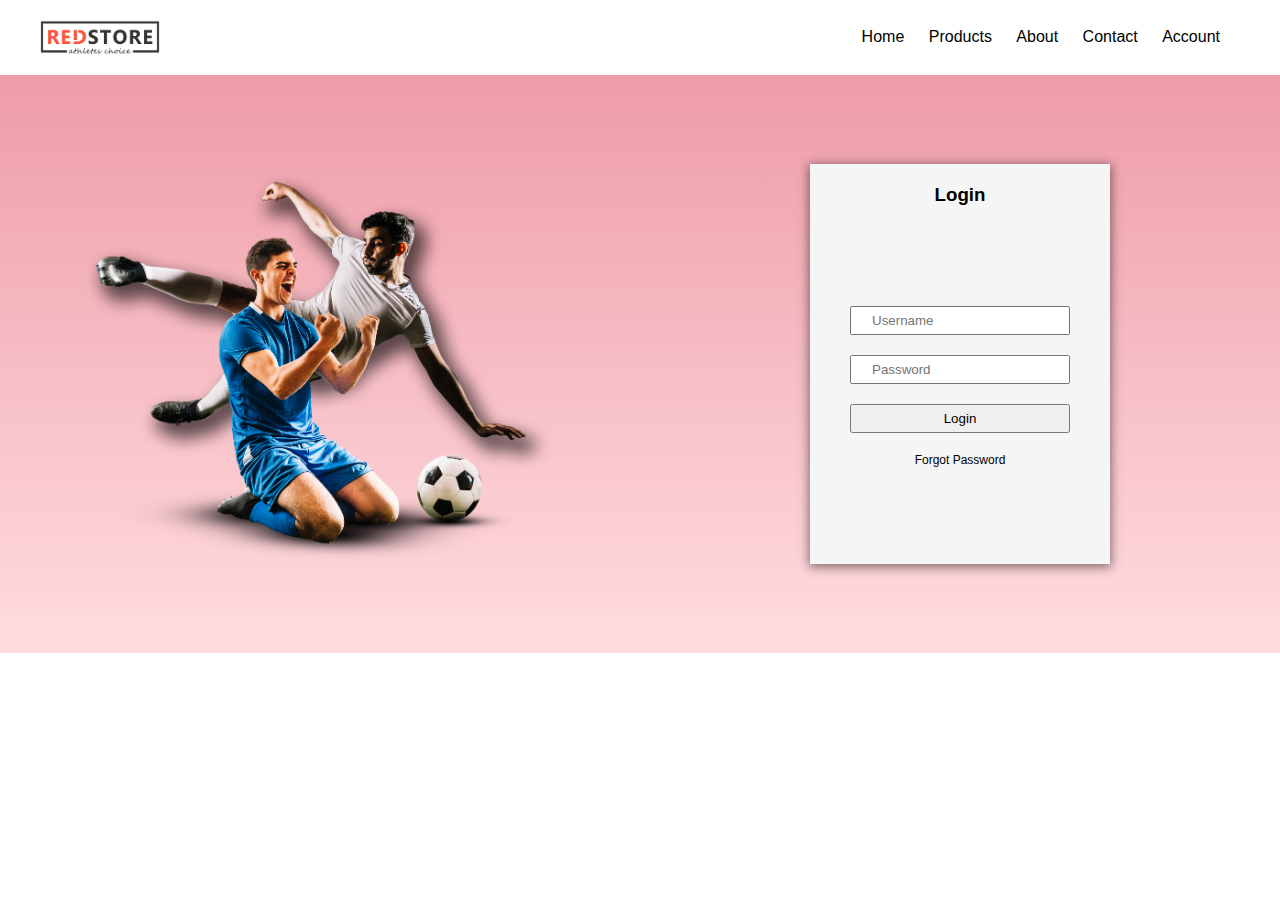
<file: log.html>
<!DOCTYPE html>
<html lang="en">
<head>
    <meta charset="UTF-8">
    <meta http-equiv="X-UA-Compatible" content="IE=edge">
    <meta name="viewport" content="width=device-width, initial-scale=1.0">
    <link rel="stylesheet" href="log.css">
    <title>Log In | RED Store</title>
</head>
<body>
    <div class="navbar">
        <img src="./images/logo.png" width="120px" alt="">
        <div class="nav">
            <ul>
                <li><a href="">Home</a></li>
                <li><a href="">Products</a></li>
                <li><a href="">About</a></li>
                <li><a href="">Contact</a></li>
                <li><a href="">Account</a></li>
            </ul>
        </div>
    </div>
    <!-- log in -->
    <div class="log">
        <div class="left">
            <img src="./images/image1.png" alt="">
        </div>
        <div class="right">
            <div class="form">
                <h3>Login</h3>
                <div class="input">
                    <input type="text" placeholder="Username">
                    <input type="text" placeholder="Password">
                    <button>Login</button>
                    <p>Forgot Password</p>
                </div>
            </div>
        </div>
    </div>
</body>
</html>
</file>
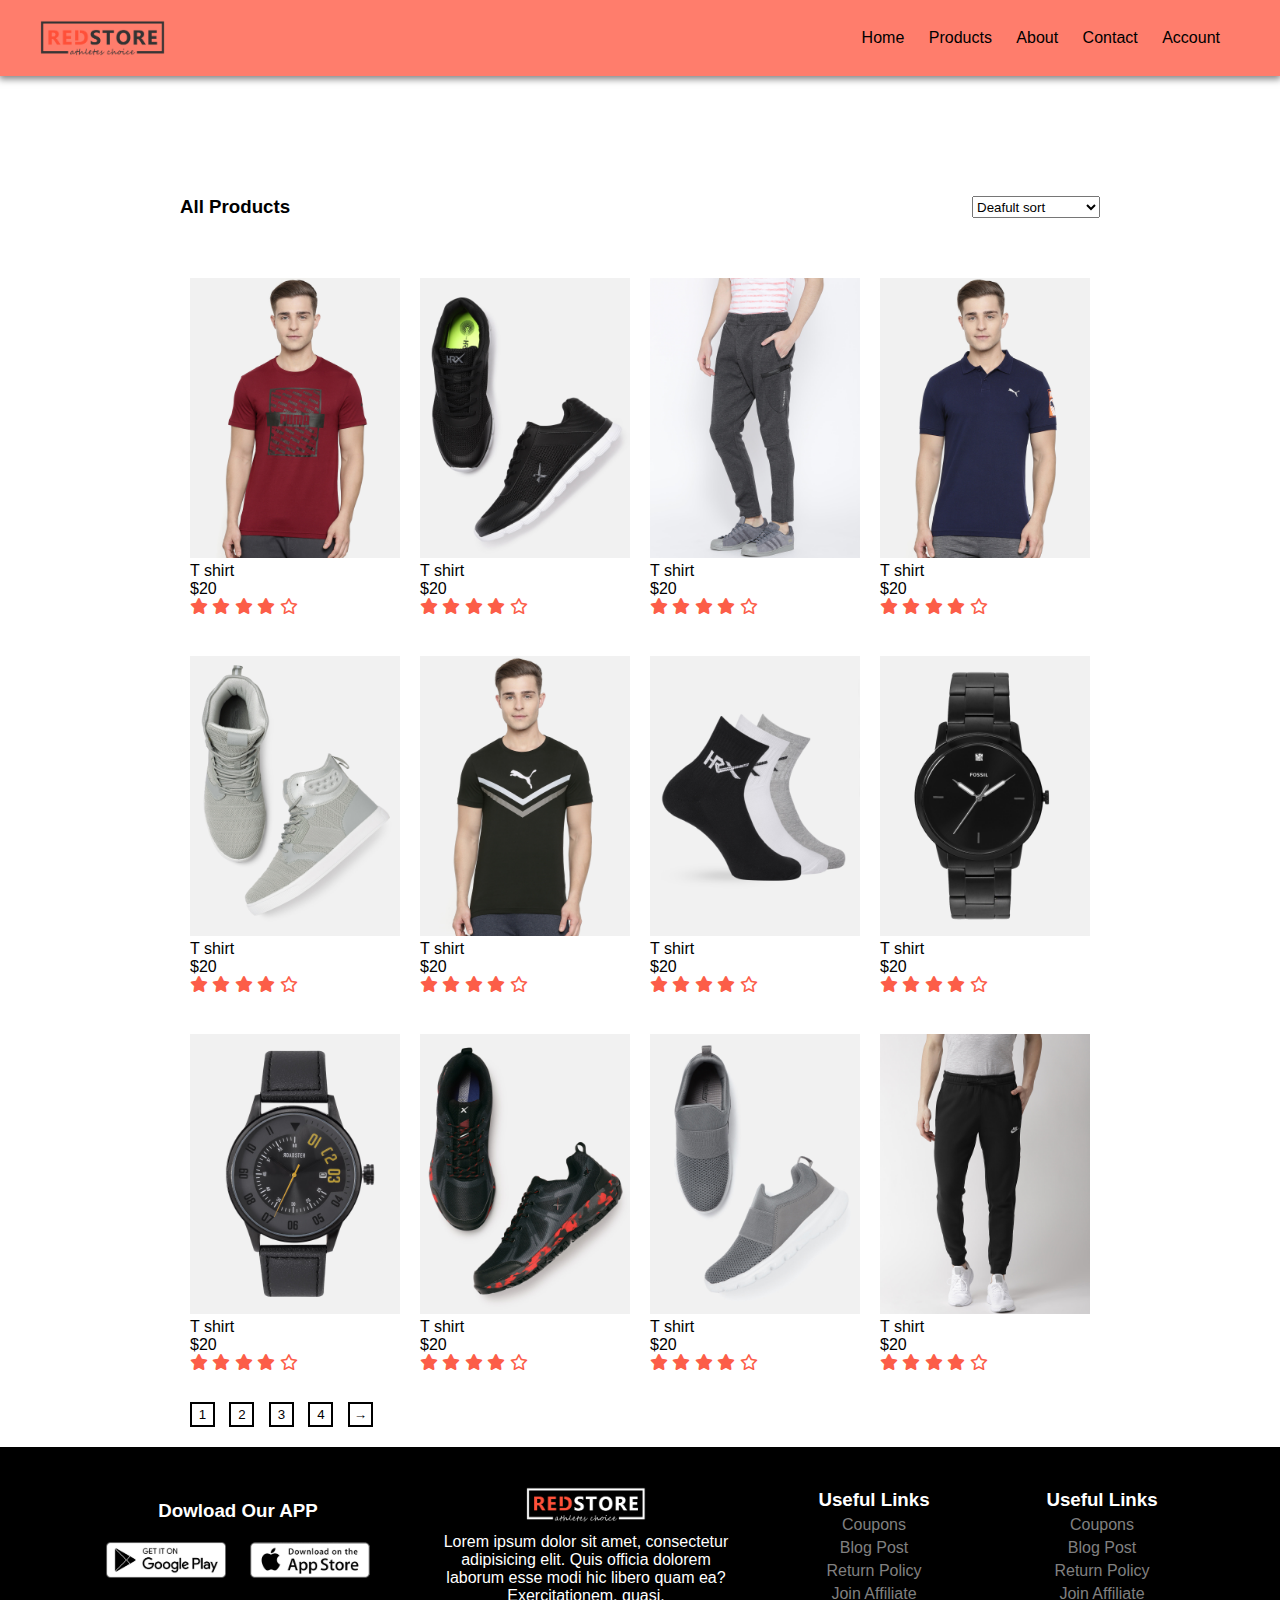
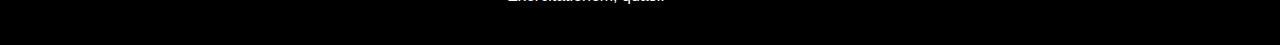
<file: products.html>
<!DOCTYPE html>
<html lang="en">
<head>
    <meta charset="UTF-8">
    <meta http-equiv="X-UA-Compatible" content="IE=edge">
    <meta name="viewport" content="width=device-width, initial-scale=1.0">
    <link rel="stylesheet" href="product.css">
    <link rel="stylesheet" href="https://cdnjs.cloudflare.com/ajax/libs/font-awesome/6.1.2/css/all.min.css">
    <title>Products | RED store</title>
</head>
<body>
    <div class="navbar">
        <img src="./images/logo.png" alt="" width="125px">
        <div class="nav">
            <ul id="menu-items">
                <li><a href="">Home</a></li>
                <li><a href="">Products</a></li>
                <li><a href="">About</a></li>
                <li><a href="">Contact</a></li>
                <li><a href="">Account</a></li>
            </ul>
        </div>
        <img src="./images/menu.png" class="menu" id="menu" width="30px" alt="">
    </div>
    <!-- products -->
    <div class="products">
        <div class="head">
            <h3>All Products</h3>
            <select name="cars" id="cars">
                <option value="volvo">Deafult sort</option>
                <option value="saab">Sort by Price</option>
                <option value="mercedes">Sort by Popularity</option>
                <option value="audi">Sort by Discount</option>
            </select>
        </div>
        <div class="row">
            <div class="col-4">
                <img src="./images/product-1.jpg" alt="">
                <p>T shirt</p>
                <p>$20</p>
                <i class="fa-solid fa-star"></i>
                <i class="fa-solid fa-star"></i>
                <i class="fa-solid fa-star"></i>
                <i class="fa-solid fa-star"></i>
                <i class="fa-regular fa-star"></i>
            </div>
            <div class="col-4">
                <img src="./images/product-2.jpg" alt="">
                <p>T shirt</p>
                <p>$20</p>
                <i class="fa-solid fa-star"></i>
                <i class="fa-solid fa-star"></i>
                <i class="fa-solid fa-star"></i>
                <i class="fa-solid fa-star"></i>
                <i class="fa-regular fa-star"></i>
            </div>
            <div class="col-4">
                <img src="./images/product-3.jpg" alt="">
                <p>T shirt</p>
                <p>$20</p>
                <i class="fa-solid fa-star"></i>
                <i class="fa-solid fa-star"></i>
                <i class="fa-solid fa-star"></i>
                <i class="fa-solid fa-star"></i>
                <i class="fa-regular fa-star"></i>
            </div>
            <div class="col-4">
                <img src="./images/product-4.jpg" alt="">
                <p>T shirt</p>
                <p>$20</p>
                <i class="fa-solid fa-star"></i>
                <i class="fa-solid fa-star"></i>
                <i class="fa-solid fa-star"></i>
                <i class="fa-solid fa-star"></i>
                <i class="fa-regular fa-star"></i>
            </div>
        </div>
        <div class="row">
            <div class="col-4">
                <img src="./images/product-5.jpg" alt="">
                <p>T shirt</p>
                <p>$20</p>
                <i class="fa-solid fa-star"></i>
                <i class="fa-solid fa-star"></i>
                <i class="fa-solid fa-star"></i>
                <i class="fa-solid fa-star"></i>
                <i class="fa-regular fa-star"></i>
            </div>
            <div class="col-4">
                <img src="./images/product-6.jpg" alt="">
                <p>T shirt</p>
                <p>$20</p>
                <i class="fa-solid fa-star"></i>
                <i class="fa-solid fa-star"></i>
                <i class="fa-solid fa-star"></i>
                <i class="fa-solid fa-star"></i>
                <i class="fa-regular fa-star"></i>
            </div>
            <div class="col-4">
                <img src="./images/product-7.jpg" alt="">
                <p>T shirt</p>
                <p>$20</p>
                <i class="fa-solid fa-star"></i>
                <i class="fa-solid fa-star"></i>
                <i class="fa-solid fa-star"></i>
                <i class="fa-solid fa-star"></i>
                <i class="fa-regular fa-star"></i>
            </div>
            <div class="col-4">
                <img src="./images/product-8.jpg" alt="">
                <p>T shirt</p>
                <p>$20</p>
                <i class="fa-solid fa-star"></i>
                <i class="fa-solid fa-star"></i>
                <i class="fa-solid fa-star"></i>
                <i class="fa-solid fa-star"></i>
                <i class="fa-regular fa-star"></i>
            </div>
        </div>
        <div class="row">
            <div class="col-4">
                <img src="./images/product-9.jpg" alt="">
                <p>T shirt</p>
                <p>$20</p>
                <i class="fa-solid fa-star"></i>
                <i class="fa-solid fa-star"></i>
                <i class="fa-solid fa-star"></i>
                <i class="fa-solid fa-star"></i>
                <i class="fa-regular fa-star"></i>
            </div>
            <div class="col-4">
                <img src="./images/product-10.jpg" alt="">
                <p>T shirt</p>
                <p>$20</p>
                <i class="fa-solid fa-star"></i>
                <i class="fa-solid fa-star"></i>
                <i class="fa-solid fa-star"></i>
                <i class="fa-solid fa-star"></i>
                <i class="fa-regular fa-star"></i>
            </div>
            <div class="col-4">
                <img src="./images/product-11.jpg" alt="">
                <p>T shirt</p>
                <p>$20</p>
                <i class="fa-solid fa-star"></i>
                <i class="fa-solid fa-star"></i>
                <i class="fa-solid fa-star"></i>
                <i class="fa-solid fa-star"></i>
                <i class="fa-regular fa-star"></i>
            </div>
            <div class="col-4">
                <img src="./images/product-12.jpg" alt="">
                <p>T shirt</p>
                <p>$20</p>
                <i class="fa-solid fa-star"></i>
                <i class="fa-solid fa-star"></i>
                <i class="fa-solid fa-star"></i>
                <i class="fa-solid fa-star"></i>
                <i class="fa-regular fa-star"></i>
            </div>
        </div>
    </div>
    <!-- pages -->
    <div class="pages">
        <button class="btn">1</button>
        <button class="btn">2</button>
        <button class="btn">3</button>
        <button class="btn">4</button>
        <button class="btn">→</button>
    </div>
    <!-- footer -->
    <div class="footer">
        <div class="foot-1">
            <h3>Dowload Our APP</h3>
            <div class="logos">
                <img src="./images/play-store.png" alt="">
                <img src="./images/app-store.png" alt="">
            </div>
        </div>
        <div class="foot-2">
            <img src="./images/logo-white.png" alt="">
            <p>Lorem ipsum dolor sit amet, consectetur adipisicing elit. Quis officia dolorem laborum esse modi hic libero quam ea? Exercitationem, quasi.</p>
        </div>
        <div class="foot-3">
            <h3>Useful Links</h3>
            <ul>
                <li>Coupons</li>
                <li>Blog Post</li>
                <li>Return Policy</li>
                <li>Join Affiliate</li>
            </ul>
        </div>
        <div class="foot-4">
            <h3>Useful Links</h3>
            <ul>
                <li>Coupons</li>
                <li>Blog Post</li>
                <li>Return Policy</li>
                <li>Join Affiliate</li>
            </ul>
        </div>
    </div>
    <!-- <script>
        const menu=document.getElementsByClassName('menu-items');
        menu.style.maxHeight="0px"
        document.getElementById('menu').addEventListener('click',()=>{
            if()
        })
    </script> -->
</body>
</html>
</file>
<file: log.css>
*{
    padding: 0;
    margin: 0;
    box-sizing: border-box;
    font-family: Arial, Helvetica, sans-serif;
}
.navbar{
    display: flex;
    align-items: center;
    padding: 20px 40px;
}
.nav{
    flex: 1;
    text-align: right;
}
.nav ul li{
    list-style: none;
    display: inline-block;
}
.nav ul li A{
    text-decoration: none;
    color: black;
    margin-right: 20px;
}

/* log in */

.log{
    display: flex;
    background: linear-gradient(#ee9ca7,#ffdde1);
}
.left{
    flex-basis: 50%;
}
.left img{
    width: 100%;
    padding: 80px;
}
.right{
    flex-basis: 50%;
    display: flex;
    justify-content: center;
    align-items: center;
}
.form{
    width: 300px;
    height: 400px;
    background: whitesmoke;
    padding: 20px 40px;
    box-shadow: 0px 2px 10px 1px rgba(0,0,0,0.5);
    display: flex;
    align-items: center;
    flex-direction: column;
}
.form h3{
    margin-bottom: 80px;
}
.input{
    display: flex;
    align-items: center;
    flex-direction: column;
    width: 100%;
}
.input input{
    width: 100%;
    margin-top: 20px;
    padding: 5px 20px;
}
.input button{
    margin-top: 20px;
    width: 100%;
    margin-top: 20px;
    padding: 5px 20px;
}
.input p{
    font-size: 12px;
    margin-top: 20px;
}
</file>
<file: product.css>
*{
    padding: 0;
    margin: 0;
    box-sizing: border-box;
    font-family: Arial, Helvetica, sans-serif;
}
.navbar{
    display: flex;
    width: 100%;
    align-items: center;
    padding: 20px 40px;
    background-color:  #ff7d6c;
    box-shadow: 0px 2px 7px 1px rgba(0,0,0,0.5);
}
.nav{
    flex: 1;
    text-align: right;
}
.menu{
    display: none;
    transition: max-height 0.5s;
}
.nav ul li{
    display: inline-block;
    margin-right: 20px;
}
.nav ul li a{
    color: black;
    text-decoration: none;
}

/* products */
.products{
    max-width: 1000px;
    margin: auto;
    margin-top: 120px;
    padding: 0px 40px;
}
.head{
    display: flex;
    justify-content: space-between;
    margin-bottom: 50px;
}
.row{
    margin-top: 20px;
    display: flex;
    flex-wrap: wrap;
}
.col-4{
    padding: 10px;
    flex-basis: 25%;
    transition: transform 0.5s;
}
.col-4 img:hover{
    transform: translateY(-5px);
    cursor: pointer;
}
.fa-star{
    color: #fc5d48;
}
.col-4 img{
    width: 100%;
}
.pages{
    max-width: 1000px;
    margin: auto;
    margin-top: 20px;
    padding: 0px 40px;
}
.btn{
    margin-left: 10px;
    background: none;
    width: 25px;
    height: 25px;
    border: 2px solid black;
}
.btn:hover{
    border: 2px solid #fc5d48;
}

/* footer */

.footer{
    display: flex;
    padding: 40px 40px;
    color: white;
    background-color: black;
    margin-top: 20px;
    justify-content: space-evenly;
    align-items: center;
    flex-wrap: wrap;
}
.logos{
    align-items: center;
}
.logos img{
    width: 120px;
    margin: 10px;
    margin-top: 20px;
    align-items: center;
}
.foot-1{
    flex-basis: 25%;
    display: flex;
    flex-direction: column;
    align-items: center;
    text-align: center;
    
}
.foot-2{
    flex-basis: 25%;
    display: flex;
    flex-direction: column;
    align-items: center;
    text-align: center;
}
.foot-2 img{
    margin-bottom: 10px;
    width: 40%;
}
.foot-3{
    flex-basis: 15%;
    text-align: center;
}
.foot-3 ul li{
    margin-top: 5px;
}
.foot-3 ul li{
    color: grey;
    list-style: none;
}
.foot-4{
    flex-basis: 15%;
    text-align: center;
}
.foot-4 ul li{
    margin-top: 5px;
}
.foot-4 ul li{
    color: grey;
    list-style: none;
}

/* media query */
@media only screen and (max-width:500px){
    .navbar{
        justify-content: space-between;
    }
    .nav{
        position: absolute;
        top: 70px;
        right: 0;
        background: black;
        width: 100%;
        transition: max-height 0.5s;
    }
    .nav ul{
        overflow: hidden;
        margin-right: 20px;
    }
    .menu{
        display: block;
    }
    .nav ul li {
        display: block;
        margin: 10px;
    }
    .nav ul li a{
        color: white;
    }
    .col-4{
        flex-basis: 100%;
        text-align: center;
    }
    .foot-1{
        flex-basis: 100%;
        margin-top: 20px;
    }
    .foot-2{
        flex-basis: 100%;
        margin-top: 20px;
    }
    .foot-3{
        flex-basis: 50%;
        margin-top: 20px;
    }
    .foot-4{
        flex-basis: 50%;
        margin-top: 20px;
    }
}
</file>
